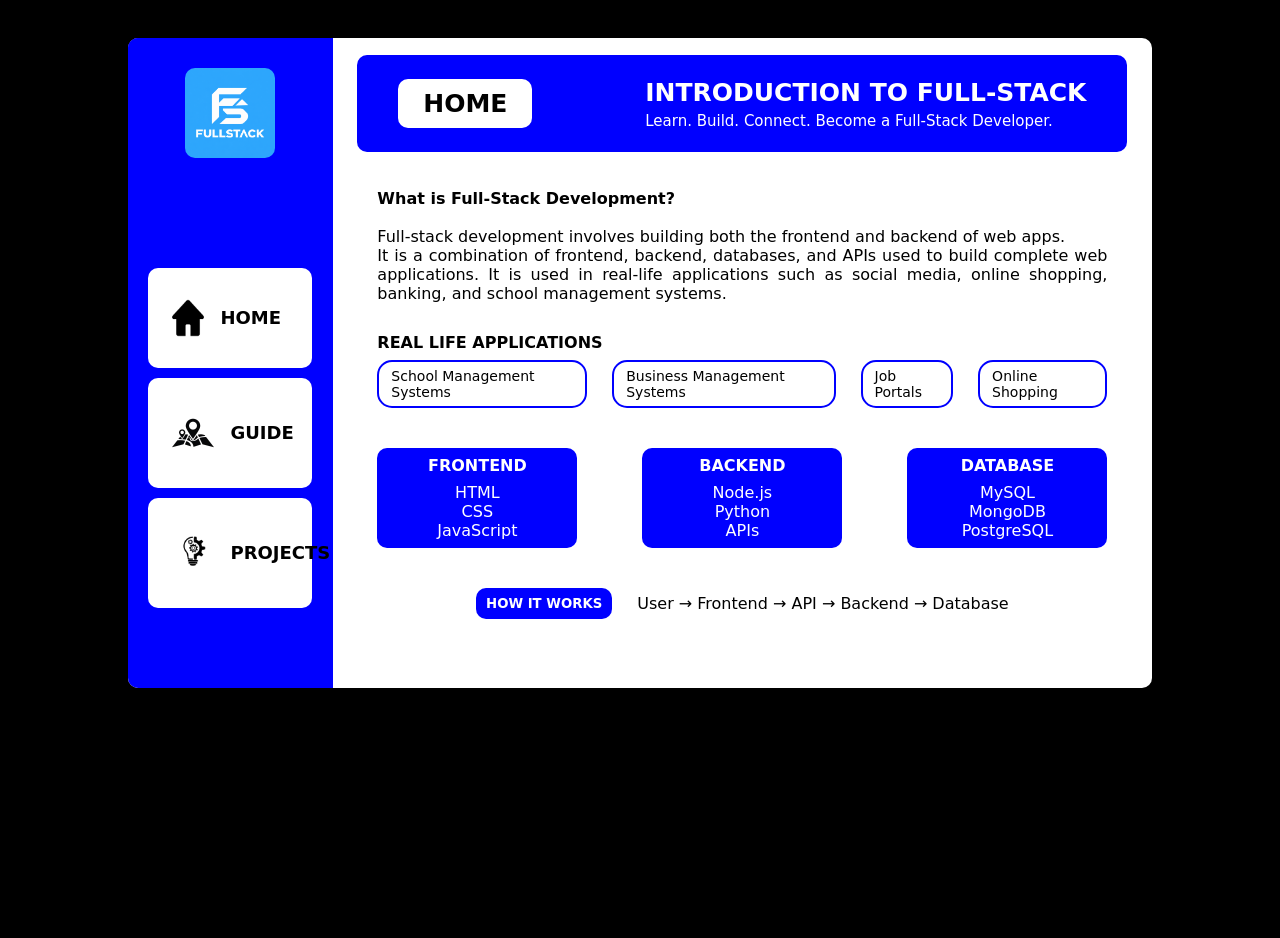
<file: index.html>
<!DOCTYPE html>
<html lang="en">
<head>
    <meta charset="UTF-8">
    <meta name="viewport" content="width=device-width, initial-scale=1.0">
    <title>Fullstack | Home</title>
    <link rel="icon" type="images/png" href="images/fullstack1.png">
    <style>
          * {
    margin: 0;
    padding: 0;
    box-sizing: border-box;
}
body {
    margin: 0;
    min-height: 100vh;
    overflow: hidden;
    background-size: cover;
    background-position: center;
    background-attachment: fixed;
    background-color: black;
    font-family: system-ui, -apple-system, BlinkMacSystemFont, 'Segoe UI', Roboto, Oxygen, Ubuntu, Cantarell, 'Open Sans', 'Helvetica Neue', sans-serif;
}
.main-con {
    background-color: white;
    display: flex;
    margin: 3% 10%;
    border-radius: 10px;
    height: 650px;
}
.left {
    background-color: blue;
    width: 20%;
    height: 100%;
    border-radius: 10px 0 0 10px;
    display: block;
}
.content {
    display: flex;
    flex-direction: column;
    width: 80%;
    height: 100%;
}
.con-header {
    background-color: blue;
    height: 15%;
    margin: 2% 3%;
    border-radius: 10px;
    display: flex;
    align-items: center;
    padding: 5%;
    justify-content: space-between;

}
.logo {
    height: 23%;
    width: 100%;
    background-color: blue;
    display: flex;
    justify-content: center;
    align-items: center;
    border-radius: 10px 0 0 0 ;
}
.logo img {
    border-radius: 10px;
    width: 90px;
    height: 90px;
    object-fit: cover;
}
.menu {
    margin: 80px 10%;
    background-color: transparent;
    border-radius: 10px;
}

.list {
    display: flex;
    flex-direction: column; 
    gap: 10px;
    
    
}
 .list .li a {
    text-decoration: none;
    font-weight: 700;
    font-size: 18px;
    color: black;
    font-family: system-ui, -apple-system, BlinkMacSystemFont, 'Segoe UI', Roboto, Oxygen, Ubuntu, Cantarell, 'Open Sans', 'Helvetica Neue', sans-serif;
}

.list .li {
    transition: 0.5s;
    gap: 7px;
    display: flex;
    flex-direction: row;
    align-items: center;
    width: 100%;
    padding: 25px 15px;
    background-color: white;
    border-radius: 10px;
  
}
.list .li img {
    width: 50px;
    height: 50px;
}

#one img {
    width: 60px;
    height: 60px;
}

.list .li:hover {
    background-color: lightblue;
    border-radius: 10px;
    transform: scale(1.03);
    cursor: pointer;
   
}
.con-header h1 {
    border-radius: 10px;
    font-size: 25px;
    font-weight: 800;
    background-color: white;
    color: black;
    padding: 10px 25px;
    font-family: system-ui, -apple-system, BlinkMacSystemFont, 'Segoe UI', Roboto, Oxygen, Ubuntu, Cantarell, 'Open Sans', 'Helvetica Neue', sans-serif;
}
.con-header p {
    color: white;
    font-weight: 700;
    font-size: 25px;
}
.main-content {
    background-color: white;
    height: 90%;
    border-radius: 10px;
    padding: 20px 20px;
    margin-left: 3%;
    margin-right: 3%;
    margin-bottom: 3%;
}
.tt .oo {
    font-size: 15px;
    font-weight: 500;
    margin-top: 5px;
}
.full {
    text-align: justify;
}
.main-content h4{
    margin-top: 30px;
    margin-bottom: 8px;
}
.real {
    border-radius: 15px;
    background-color: transparent;
    border: 2px solid blue;
    padding: 6px 12px;
    transition: 0.5s;
    font-size: 14px;
}
.life {
    display: flex;
    gap: 25px;
}
.real:hover {
    background-color: blue;
    border: none;
    color: white;
    cursor: pointer;
}
.courses

{
    display: flex;
    flex-direction: column;
}
.items {
    display: flex;
    flex-direction: row;
    justify-content: space-between;
}


.items {
    margin-top: 40px;
}

.item h4 {
    margin-top: 0px;
}
.item {
    background-color: blue;
    border-radius: 10px;
    color: white;
    width: 200px;
    text-align: center;
    padding: 8px 0;
}
.how {
    display: flex;
    margin-top: 40px;
    align-items: center;
    justify-content: center;
    gap: 25px;
}
.how h5 {
    background-color: blue;
    color: white;
    padding: 8px 10px;
    border-radius: 10px;
}






/* ================= RESPONSIVENESS ================= */

@media (max-width: 1100px) {

    .main-con {
        margin: 3% 5%;
    }

    .left {
        width: 25%;
    }

    .content {
        width: 75%;
    }

    .menu {
        margin: 60px 8%;
    }

    .list .li {
        padding: 20px 10px;
    }

    .list .li a {
        font-size: 15px;
    }

    .items {
        gap: 15px;
    }

    .item {
        width: 30%;
    }

    .life {
        gap: 10px;
    }

    .real {
        font-size: 12px;
        padding: 6px 8px;
    }
}


/* TABLETS */

@media (max-width: 768px) {

    body {
        overflow-y: auto;
    }

    .main-con {
        margin: 0;
        width: 100%;
        height: 100vh;
        min-height: 650px;
        border-radius: 0;
    }

    .left {
        width: 25%;
        border-radius: 0;
    }

    .content {
        width: 75%;
    }

    .logo {
        height: 20%;
    }

    .logo img {
        width: 70px;
        height: 70px;
    }

    .menu {
        margin: 50px 8%;
    }

    .list {
        gap: 8px;
    }

    .list .li {
        padding: 15px 8px;
        gap: 5px;
    }

    .list .li img {
        width: 35px;
        height: 35px;
    }

    #one img {
        width: 40px;
        height: 40px;
    }

    .list .li a {
        font-size: 12px;
    }

    .con-header {
        height: 15%;
        margin: 2%;
        padding: 3%;
    }

    .con-header h1 {
        font-size: 18px;
        padding: 7px 12px;
    }

    .con-header p {
        font-size: 16px;
    }

    .tt .oo {
        font-size: 10px;
    }

    .main-content {
        margin: 0 2% 2%;
        padding: 15px;
        overflow-y: auto;
    }

    .full {
        font-size: 13px;
    }

    .main-content h4 {
        margin-top: 20px;
        font-size: 14px;
    }

    .life {
        flex-wrap: wrap;
        gap: 8px;
    }

    .real {
        font-size: 11px;
        padding: 6px 8px;
    }

    .items {
        gap: 8px;
    }

    .item {
        width: 33.33%;
        font-size: 12px;
    }

    .item h4 {
        font-size: 13px;
    }

    .how {
        margin-top: 20px;
        gap: 10px;
        flex-wrap: wrap;
    }

    .how h5 {
        font-size: 11px;
    }

    .how p {
        font-size: 11px;
        text-align: center;
    }
}


/* PHONES */

@media (max-width: 480px) {

    .main-con {
        height: 100vh;
        min-height: 600px;
    }

    .left {
        width: 23%;
    }

    .content {
        width: 77%;
    }

    .logo {
        height: 18%;
    }

    .logo img {
        width: 50px;
        height: 50px;
    }

    .menu {
        margin: 40px 5%;
    }

    .list {
        gap: 5px;
    }

    .list .li {
        flex-direction: column;
        justify-content: center;
        padding: 10px 3px;
        gap: 3px;
    }

    .list .li img {
        width: 30px;
        height: 30px;
    }

    #one img {
        width: 35px;
        height: 35px;
    }

    .list .li a {
        font-size: 9px;
    }

    .con-header {
        height: 16%;
        padding: 2%;
    }

    .con-header h1 {
        font-size: 13px;
        padding: 6px 8px;
    }

    .con-header p {
        font-size: 11px;
    }

    .tt .oo {
        font-size: 8px;
    }

    .main-content {
        padding: 12px 10px;
    }

    .full {
        font-size: 11px;
    }

    .main-content h4 {
        font-size: 11px;
        margin-top: 15px;
    }

    .life {
        display: grid;
        grid-template-columns: 1fr 1fr;
        gap: 6px;
    }

    .real {
        text-align: center;
        font-size: 9px;
        padding: 7px 3px;
    }

    .items {
        display: grid;
        grid-template-columns: 1fr 1fr 1fr;
        gap: 5px;
        margin-top: 20px;
    }

    .item {
        width: 100%;
        font-size: 9px;
        padding: 7px 2px;
    }

    .item h4 {
        font-size: 10px;
    }

    .how {
        margin-top: 15px;
        gap: 5px;
    }

    .how h5 {
        font-size: 9px;
        padding: 5px;
    }

    .how p {
        font-size: 8px;
    }
}




    </style>
</head>
<body>
    <div class="main-con">
        <div class="left">
            <div class="logo">
                <img src="images/fullstack1.png" alt="">
            </div>
            <div class="menu">
                <div class="list">
                    <div  class="li"> <img src="images/icon1.png" alt=""> <a href="index.html"> HOME</a></div>
                    <div id="one" class="li"> <img src="images/icon2.png" alt=""> <a href="guide.html"> GUIDE</a></div>
                    <div  id="one" class="li"> <img src="images/icon3.png" alt=""> <a href="projects.html"> PROJECTS</a></div>

                </div>
            </div>
        </div>
        <div class="content">
            <div class="con-header">
                <h1>HOME</h1>
                <div class="tt"><p >INTRODUCTION TO FULL-STACK</p><p class="oo">Learn. Build. Connect. Become a Full-Stack Developer. </p></div>
            </div>
            <div class="main-content">
                <p class="full"> <b>What is Full-Stack Development?</b><br><br>
                Full-stack development involves building both the frontend and backend of web apps. <br> It  is a combination of frontend, backend, databases, and APIs used to build complete web applications. It is used in real-life applications such as social media, online shopping, banking, and school management systems.</p>
                <h4>REAL LIFE APPLICATIONS</h4>

                <div class="life">
                    <span class="real">School Management Systems</span><span class="real">Business Management Systems</span><span class="real">Job Portals</span><span class="real">Online Shopping</span>
                </div>
                <div class="courses">
                    
                    <div class="items">
                             <div class="item">
                                <h4>FRONTEND</h4>
                                <p>HTML</p>
                                <p>CSS</p>
                                <p>JavaScript</p>
                            </div>
                            <div class="item">
                                <h4>BACKEND</h4>
                                <p>Node.js</p>
                                <p>Python</p>
                                <p>APIs</p>
                            </div>
                            <div class="item">
                                <h4>DATABASE</h4>
                                <p>MySQL</p>
                                <p>MongoDB</p>
                                <p>PostgreSQL</p>
                            </div>
                    </div>
                </div>
                <div class="how"><h5>HOW IT WORKS</h5><p>User → Frontend → API → Backend → Database</p></div>
            </div>
        </div>
    </div>
</body>
</html>
</file>
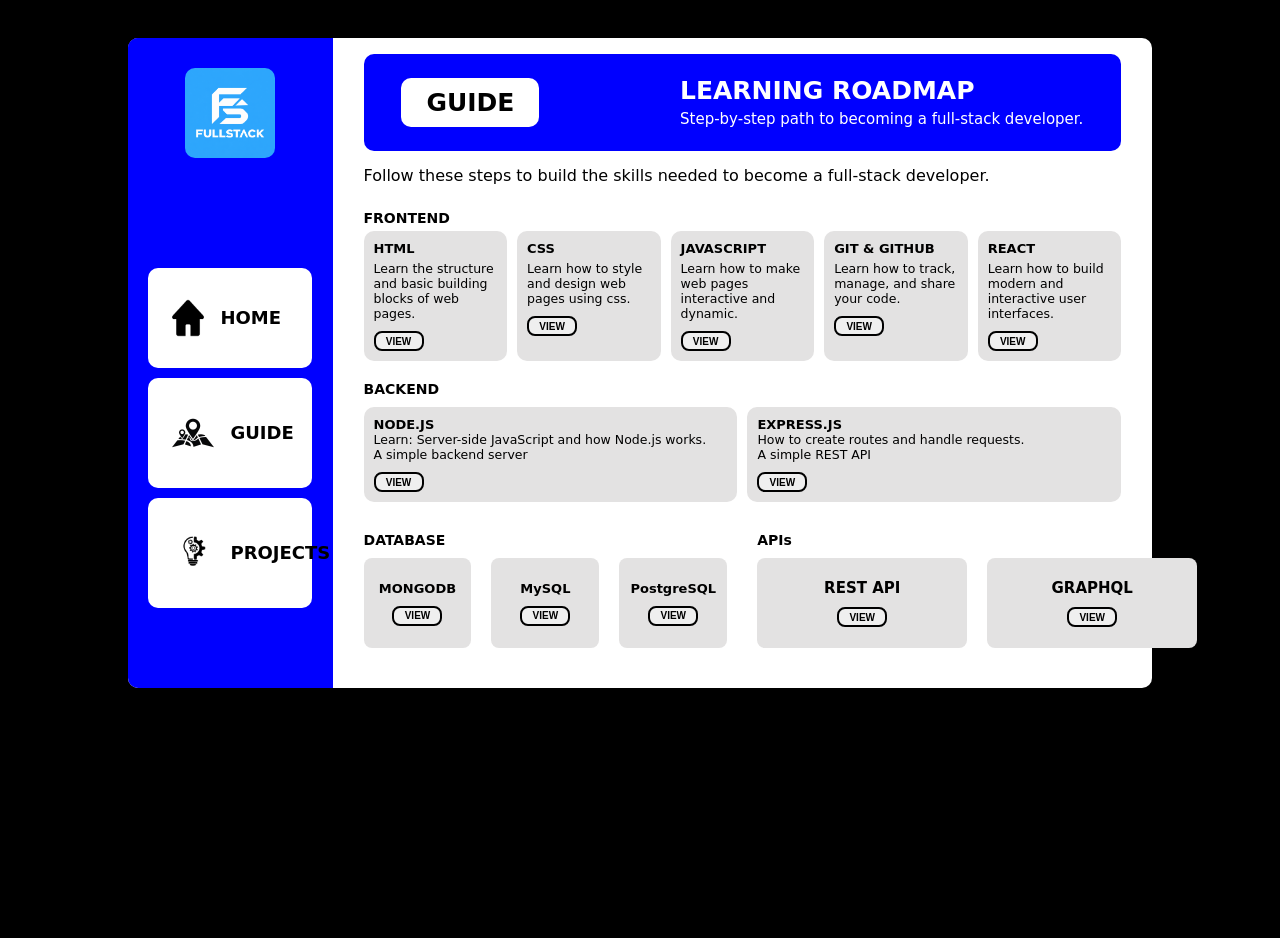
<file: guide.html>
<!DOCTYPE html>
<html lang="en">
<head>
    <meta charset="UTF-8">
    <meta name="viewport" content="width=device-width, initial-scale=1.0">
    <title>Fullstack | Guide</title>
    <link rel="icon" type="images/png" href="images/fullstack1.png">
    <style>
          * {
    margin: 0;
    padding: 0;
    box-sizing: border-box;
}
body {
    margin: 0;
    min-height: 100vh;
    overflow: hidden;
    background-size: cover;
    background-position: center;
    background-attachment: fixed;
    background-color: black;
    font-family: system-ui, -apple-system, BlinkMacSystemFont, 'Segoe UI', Roboto, Oxygen, Ubuntu, Cantarell, 'Open Sans', 'Helvetica Neue', sans-serif;
}
.main-con {
    background-color: white;
    display: flex;
    margin: 3% 10%;
    border-radius: 10px;
    height: 650px;
}
.left {
    background-color: blue;
    width: 20%;
    height: 100%;
    border-radius: 10px 0 0 10px;
    display: block;
}
.content {
    display: flex;
    flex-direction: column;
    width: 80%;
    height: 100%;
}
.con-header {
    background-color: blue;
    height: 15%;
    margin: 2% 0%;
    border-radius: 10px;
    display: flex;
    align-items: center;
    padding: 5%;
    justify-content: space-between;

}
.logo {
    height: 23%;
    width: 100%;
    background-color: blue;
    display: flex;
    justify-content: center;
    align-items: center;
    border-radius: 10px 0 0 0 ;
}
.logo img {
    border-radius: 10px;
    width: 90px;
    height: 90px;
    object-fit: cover;
}
.menu {
    margin: 80px 10%;
    background-color: transparent;
    border-radius: 10px;
}

.list {
    display: flex;
    flex-direction: column; 
    gap: 10px;
    
    
}
 .list .li a {
    text-decoration: none;
    font-weight: 700;
    font-size: 18px;
    color: black;
    font-family: system-ui, -apple-system, BlinkMacSystemFont, 'Segoe UI', Roboto, Oxygen, Ubuntu, Cantarell, 'Open Sans', 'Helvetica Neue', sans-serif;
}

.list .li {
    transition: 0.5s;
    gap: 7px;
    display: flex;
    flex-direction: row;
    align-items: center;
    width: 100%;
    padding: 25px 15px;
    background-color: white;
    border-radius: 10px;
  
}
.list .li img {
    width: 50px;
    height: 50px;
}

#one img {
    width: 60px;
    height: 60px;
}

.tt .oo {
    font-size: 15px;
    font-weight: 500;
    margin-top: 5px;
}

.list .li:hover {
    background-color: lightblue;
    border-radius: 10px;
    transform: scale(1.03);
    cursor: pointer;
   
}
.con-header h1 {
    border-radius: 10px;
    font-size: 25px;
    font-weight: 800;
    background-color: white;
    color: black;
    padding: 10px 25px;
    font-family: system-ui, -apple-system, BlinkMacSystemFont, 'Segoe UI', Roboto, Oxygen, Ubuntu, Cantarell, 'Open Sans', 'Helvetica Neue', sans-serif;
}
.con-header p {
    color: white;
    font-weight: 700;
    font-size: 25px;
}
.content {
    padding: 0 3%;
}
.frontend {
    display: flex;
    
    gap: 10px;
}
.main-content h3 {
    margin-top: 25px;
    margin-bottom: 5px;
    font-size: 14px;
}
.front {
    margin-bottom: 0;
    background-color: rgb(227, 226, 226);
    padding: 10px;
    border-radius: 10px;
    width: 400px;
}
.front h3, .back h3 {
    margin-top: 0px;
    font-size: 13px;
}
.front p, .back p{
    font-size: 12.5px;
    margin-bottom: 10px;
}
.view {
    border: 2px solid black;
    border-radius: 8px;
    font-size: 10px;
    width: 50px;
    height: 20px;
    display: flex;
    justify-content: center;
    align-items: center;
   
    font-weight: 700;
}
.view a {
    text-decoration: none;
}
a {
     color: black;

}
a:hover {
    color: white;
}
.view:hover {
    background-color: blue;
    color: white;
}
.backend {
    display: flex;
    gap: 10px;
    justify-content: space-between;
}
.back {
    margin-bottom: 0;
    background-color: rgb(227, 226, 226);
    padding: 10px;
    border-radius: 10px;
    width: 400px;
    flex: 1;
}

#bb {
    margin-top: 20px;
    font-size: 14px;
    margin-bottom: 10px;
}
.comb {
    display: flex;
    flex-direction: row;
    width: 100%;
    margin-top: 30px;
    gap: 10px;
}
.l  {
    display: block;
    width: 48% ;
}
.sp {
    margin-left: 20px;
}
.rr {
    display: flex;
    width: 50% ;
    gap: 20px;
    margin-left: 20px;
}
.l h3, .r h3 {
    font-size: 13px;
    margin-bottom: 10px;
    font-size: 14px;
}

.le h3, .ri h3 {
    font-size: 15px;
}
.d{
    display: flex;
    gap: 20px;

}
.le {
    background-color: rgb(227, 226, 226);
    width: 200px;
    border-radius: 8px;
    height: 90px;
    display: flex;
    flex-direction: column;
    justify-content: center;
    align-items: center;

}
.le h3 {
    font-size: 13px;
}
.ri {
     background-color: rgb(227, 226, 226);
    width: 420px;
    border-radius: 8px;
    height: 90px;
    display: flex;
    flex-direction: column;
    justify-content: center;
    align-items: center;
}
r

</style>
</head>
<body>
    <div class="main-con">
        <div class="left">
            <div class="logo">
                <img src="images/fullstack1.png" alt="">
            </div>
            <div class="menu">
                <div class="list">
                    <div  class="li"> <img src="images/icon1.png" alt=""> <a href="index.html"> HOME</a></div>
                    <div id="one" class="li"> <img src="images/icon2.png" alt=""> <a href="guide.html"> GUIDE</a></div>
                    <div  id="one" class="li"> <img src="images/icon3.png" alt=""> <a href="projects.html"> PROJECTS</a></div>

                </div>
            </div>
        </div>
        <div class="content">
            <div class="con-header">
                <h1>GUIDE</h1>
                <div class="tt"><p >LEARNING ROADMAP</p><p class="oo">Step-by-step path to becoming a full-stack developer. </p></div>
            </div>
                <div class="main-content">
                <p>Follow these steps to build the skills needed to become a full-stack developer.</p>
                 <h3>FRONTEND</h3>
                <div class="frontend">
                    <div class="front">
                        <h3>HTML</h3>
                        <p>Learn the structure and basic building blocks of web pages.</p>
                        <button class="view"><a href="#">VIEW</a></button>
                    </div>
                    <div class="front">
                        <h3>CSS</h3>
                        <p>Learn how to style and design web pages using css.</p>
                        <button class="view"><a href="#">VIEW</a></button>
                    </div>
                    <div class="front">
                        <h3>JAVASCRIPT</h3>
                        <p>Learn how to make web pages interactive and dynamic.</p>
                        <button class="view"><a href="#">VIEW</a></button>
                    </div>
                    <div class="front">
                        <h3>GIT & GITHUB</h3>
                        <p>Learn how to track, manage, and share your code.</p>
                        <button class="view"><a href="#">VIEW</a></button>
                    </div>
                    <div class="front">
                        <h3>REACT</h3>
                        <p>Learn how to build modern and interactive user interfaces.</p>
                        <button class="view"><a href="#">VIEW</a></button>
                    </div>
                    </div>
                </div>



                <h3 id="bb">BACKEND</h3>
                <div class="backend">
                    <div class="back">
                        <h3>NODE.JS</h3>
                        <p>Learn: Server-side JavaScript and how Node.js works. <br>
                        A simple backend server</p>
                        <button class="view"><a href="#">VIEW</a></button>
                    </div>
                    <div class="back">
                        <h3>EXPRESS.JS</h3>
                        <p>How to create routes and handle requests. <br>
                        A simple REST API</p>
                        <button class="view"><a href="#">VIEW</a></button>
                    </div>
                </div>


                <div class="comb">
                    <div class="l">
                        <h3>DATABASE</h3>

                        <div class="d">
                        <div class="le">
                        <h3>MONGODB</h3>
                        <button class="view"><a href="view">VIEW</a></button>
                        </div>
                        <div class="le">
                        <h3>MySQL</h3>
                        <button class="view"><a href="view">VIEW</a></button>
                        </div>
                        <div class="le">
                        <h3>PostgreSQL</h3>
                        <button class="view"><a href="view">VIEW</a></button>
                        </div>
                        </div>
                    </div>
                    <div class="r">
                        <h3 class="sp">APIs</h3>
                        <div class="rr">
                        <div class="ri">
                            <h3>REST API</h3>
                            <button class="view">VIEW</button>
                        </div>
                        <div class="ri">
                            <h3>GRAPHQL</h3>
                            <button class="view">VIEW</button>
                        </div>
                        </div>
                    
                    </div>
                </div>
                </div>
        </div>
    </div>
</body>
</html>
</file>
